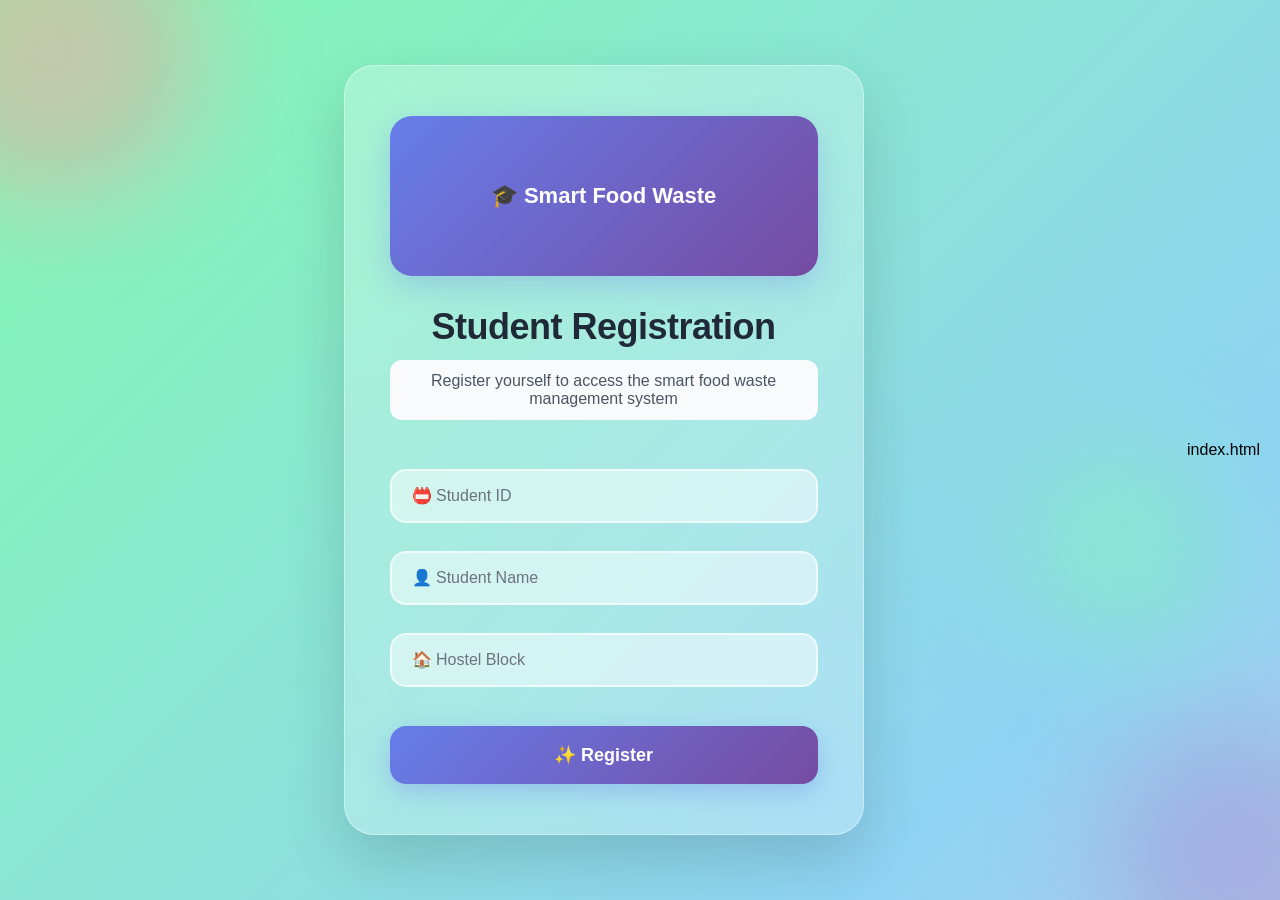
<file: index.html>
<!DOCTYPE html>
<html lang="en">
<head>
  <meta charset="UTF-8" />
  <meta name="viewport" content="width=device-width, initial-scale=1.0" />
  <title>Student Registration</title>
  <link rel="stylesheet" href="style.css" />
</head>
<body>
  <div class="shape shape-1"></div>
  <div class="shape shape-2"></div>
  <div class="shape shape-3"></div>

  <div class="card">
    <div class="hero-banner">🎓 Smart Food Waste</div>
    <h1>Student Registration</h1>
    <p class="subtitle">Register yourself to access the smart food waste management system</p>
    
    <input type="text" id="studentId" placeholder="📛 Student ID" />
    <input type="text" id="studentName" placeholder="👤 Student Name" />
    <input type="text" id="hostelBlock" placeholder="🏠 Hostel Block" />
    <button type="button" onclick="goToMenu()">✨ Register</button>
  </div>

  <script src="script.js"></script>
</body>
</html>
index.html
</file>
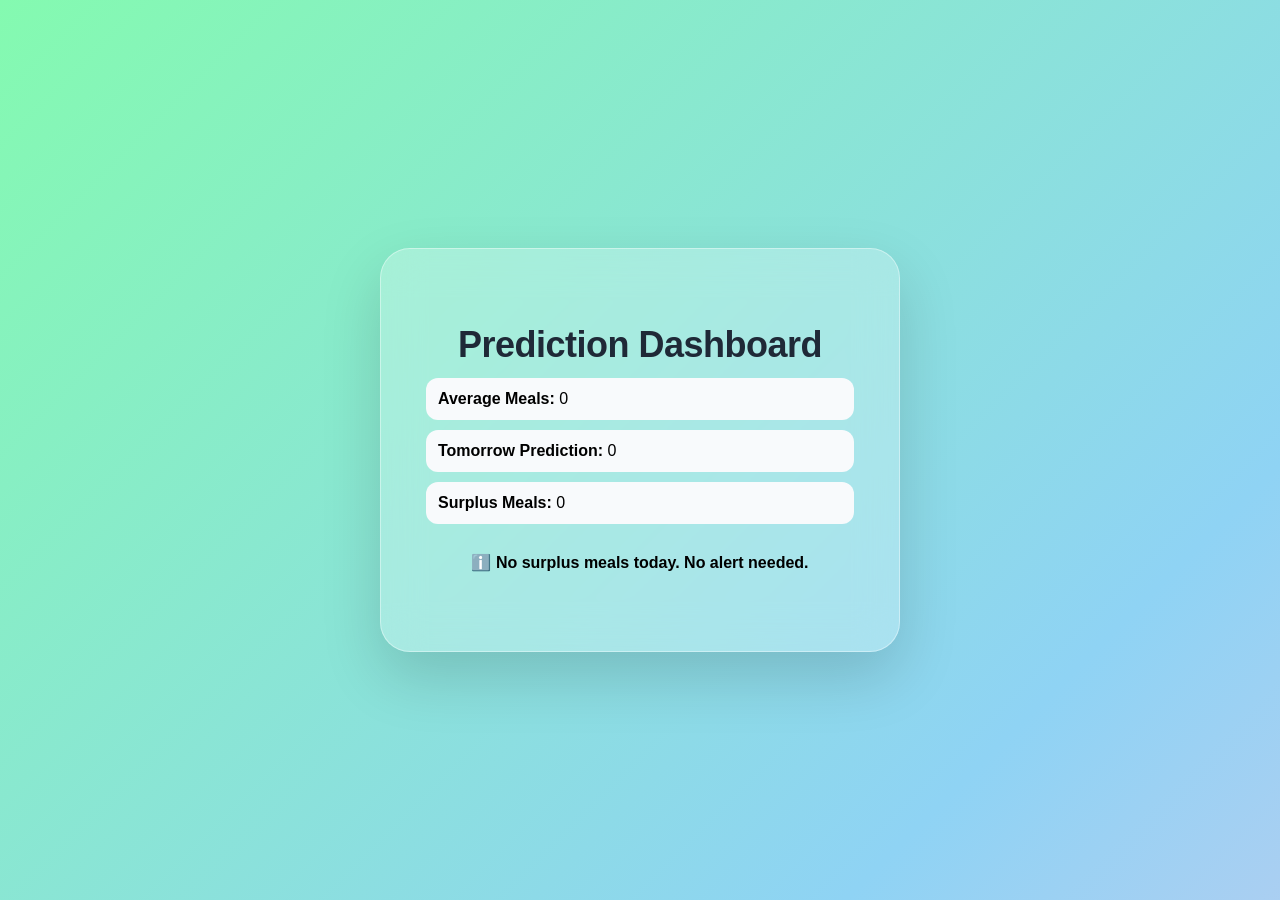
<file: dashboard.html>
<!DOCTYPE html>
<html lang="en">
<head>
  <meta charset="UTF-8" />
  <meta name="viewport" content="width=device-width, initial-scale=1.0" />
  <title>Dashboard</title>
  <link rel="stylesheet" href="style.css" />
</head>
<body onload="loadDashboard()">
  <div class="card">
    <h1>Prediction Dashboard</h1>

    <p><strong>Average Meals:</strong> <span id="avgMeals">0</span></p>
    <p><strong>Tomorrow Prediction:</strong> <span id="prediction">0</span></p>
    <p><strong>Surplus Meals:</strong> <span id="surplus">0</span></p>

    <div id="alertStatus" class="alert-status"></div>
    <button id="alertBtn" onclick="sendAlert()">Send NGO Alert</button>
  </div>

  <script src="script.js"></script>
</body>
</html>
</file>
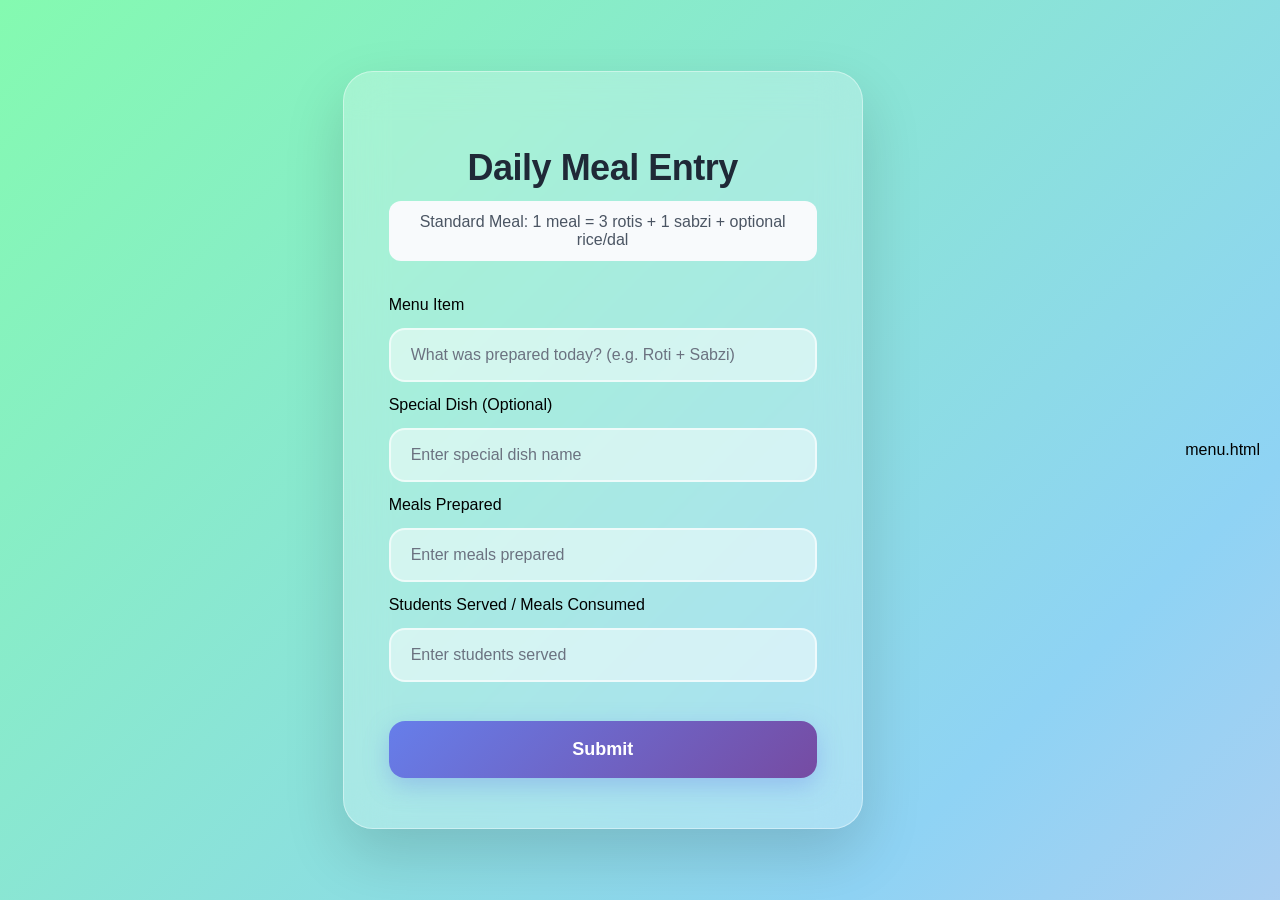
<file: menu.html>
<!DOCTYPE html>
<html lang="en">
<head>
  <meta charset="UTF-8" />
  <meta name="viewport" content="width=device-width, initial-scale=1.0" />
  <title>Meal Entry</title>
  <link rel="stylesheet" href="style.css" />
</head>
<body>
  <div class="card">
    <h1>Daily Meal Entry</h1>
    <p class="subtitle">Standard Meal: 1 meal = 3 rotis + 1 sabzi + optional rice/dal</p>

    <label>Menu Item</label>
    <input type="text" id="menuItem" placeholder="What was prepared today? (e.g. Roti + Sabzi)" />

    <label>Special Dish (Optional)</label>
    <input type="text" id="specialDish" placeholder="Enter special dish name" />

    <label>Meals Prepared</label>
    <input type="number" id="prepared" placeholder="Enter meals prepared" />

    <label>Students Served / Meals Consumed</label>
    <input type="number" id="served" placeholder="Enter students served" />
<button type="button" onclick="goToDashboard()">Submit</button>
  </div>

  <script src="script.js"></script>
</body>
</html>
menu.html
</file>
<file: style.css>
* {
  box-sizing: border-box;
}

html, body {
  overflow-y: auto;
  scroll-behavior: smooth;
}

body {
  font-family: 'Segoe UI', Tahoma, Geneva, Verdana, sans-serif;
  background: linear-gradient(-45deg, #ff9a9e, #fad0c4, #a18cd1, #fbc2eb, #8fd3f4, #84fab0);
  background-size: 400% 400%;
  animation: gradientShift 12s ease infinite;
  min-height: 100vh;
  padding: 40px 20px;
  margin: 0;
  display: flex;
  align-items: center;
  justify-content: center;
}

@keyframes gradientShift {
  0% { background-position: 0% 50%; }
  50% { background-position: 100% 50%; }
  100% { background-position: 0% 50%; }
}

.card {
  width: 520px;
  margin: 0 auto;
  background: rgba(255, 255, 255, 0.25);
  padding: 50px 45px;
  border-radius: 30px;
  box-shadow: 0 25px 60px rgba(0,0,0,0.15);
  backdrop-filter: blur(20px);
  -webkit-backdrop-filter: blur(20px);
  border: 1px solid rgba(255,255,255,0.4);
  transform: translateY(0);
  transition: transform 0.4s ease, box-shadow 0.4s ease;
}

.card:hover {
  transform: translateY(-8px);
  box-shadow: 0 35px 70px rgba(0,0,0,0.2);
}

h1 {
  text-align: center;
  margin-bottom: 12px;
  font-size: 36px;
  color: #1f2937;
  letter-spacing: -0.5px;
}

.subtitle {
  text-align: center;
  color: #4b5563;
  margin-bottom: 35px;
  font-size: 16px;
}

.hero-banner {
  width: 100%;
  height: 160px;
  border-radius: 22px;
  margin-bottom: 30px;
  background: linear-gradient(135deg, #667eea, #764ba2, #f093fb);
  background-size: 200% 200%;
  animation: bannerShift 6s ease infinite;
  display: flex;
  align-items: center;
  justify-content: center;
  color: white;
  font-size: 22px;
  font-weight: 700;
  box-shadow: 0 10px 30px rgba(102, 126, 234, 0.3);
}

@keyframes bannerShift {
  0% { background-position: 0% 50%; }
  50% { background-position: 100% 50%; }
  100% { background-position: 0% 50%; }
}

input,
select {
  width: 100%;
  padding: 16px 20px;
  margin: 14px 0;
  border: 2px solid rgba(255,255,255,0.6);
  border-radius: 16px;
  font-size: 16px;
  background: rgba(255,255,255,0.5);
  color: #1f2937;
  outline: none;
  transition: all 0.3s ease;
}

input:focus,
select:focus {
  border-color: #8b5cf6;
  background: rgba(255,255,255,0.8);
  box-shadow: 0 0 0 4px rgba(139, 92, 246, 0.15);
  transform: scale(1.02);
}

input::placeholder {
  color: #6b7280;
}

button {
  width: 100%;
  padding: 18px;
  margin-top: 25px;
  border: none;
  border-radius: 16px;
  cursor: pointer;
  color: white;
  font-weight: 700;
  font-size: 18px;
  background: linear-gradient(135deg, #667eea, #764ba2, #f093fb);
  background-size: 200% 200%;
  animation: bannerShift 6s ease infinite;
  transition: all 0.3s ease;
  box-shadow: 0 8px 25px rgba(102, 126, 234, 0.35);
}

button:hover {
  transform: translateY(-4px) scale(1.02);
  box-shadow: 0 15px 35px rgba(102, 126, 234, 0.45);
}

button:active {
  transform: translateY(0) scale(0.98);
}

p {
  background: #f8fafc;
  padding: 12px;
  border-radius: 12px;
  margin: 10px 0;
}

.alert-status {
  padding: 14px 16px;
  border-radius: 12px;
  margin: 15px 0;
  font-weight: 600;
  text-align: center;
  transition: all 0.3s ease;
}

.alert-auto {
  background: #dcfce7;
  color: #166534;
  border: 1px solid #bbf7d0;
}

.alert-manual {
  background: #ffedd5;
  color: #9a3412;
  border: 1px solid #fed7aa;
}

/* Floating decoration shapes */
.shape {
  position: fixed;
  border-radius: 50%;
  filter: blur(60px);
  opacity: 0.5;
  z-index: -1;
  animation: float 8s ease-in-out infinite;
}

.shape-1 {
  width: 300px;
  height: 300px;
  background: #ff9a9e;
  top: -100px;
  left: -100px;
  animation-delay: 0s;
}

.shape-2 {
  width: 250px;
  height: 250px;
  background: #a18cd1;
  bottom: -80px;
  right: -80px;
  animation-delay: 2s;
}

.shape-3 {
  width: 200px;
  height: 200px;
  background: #84fab0;
  top: 50%;
  left: 80%;
  animation-delay: 4s;
}

@keyframes float {
  0%, 100% { transform: translate(0, 0); }
  50% { transform: translate(30px, -30px); }
}

/* Responsive */
@media (max-width: 600px) {
  .card {
    width: 100%;
    padding: 35px 25px;
  }
  h1 {
    font-size: 28px;
  }
}
</file>
